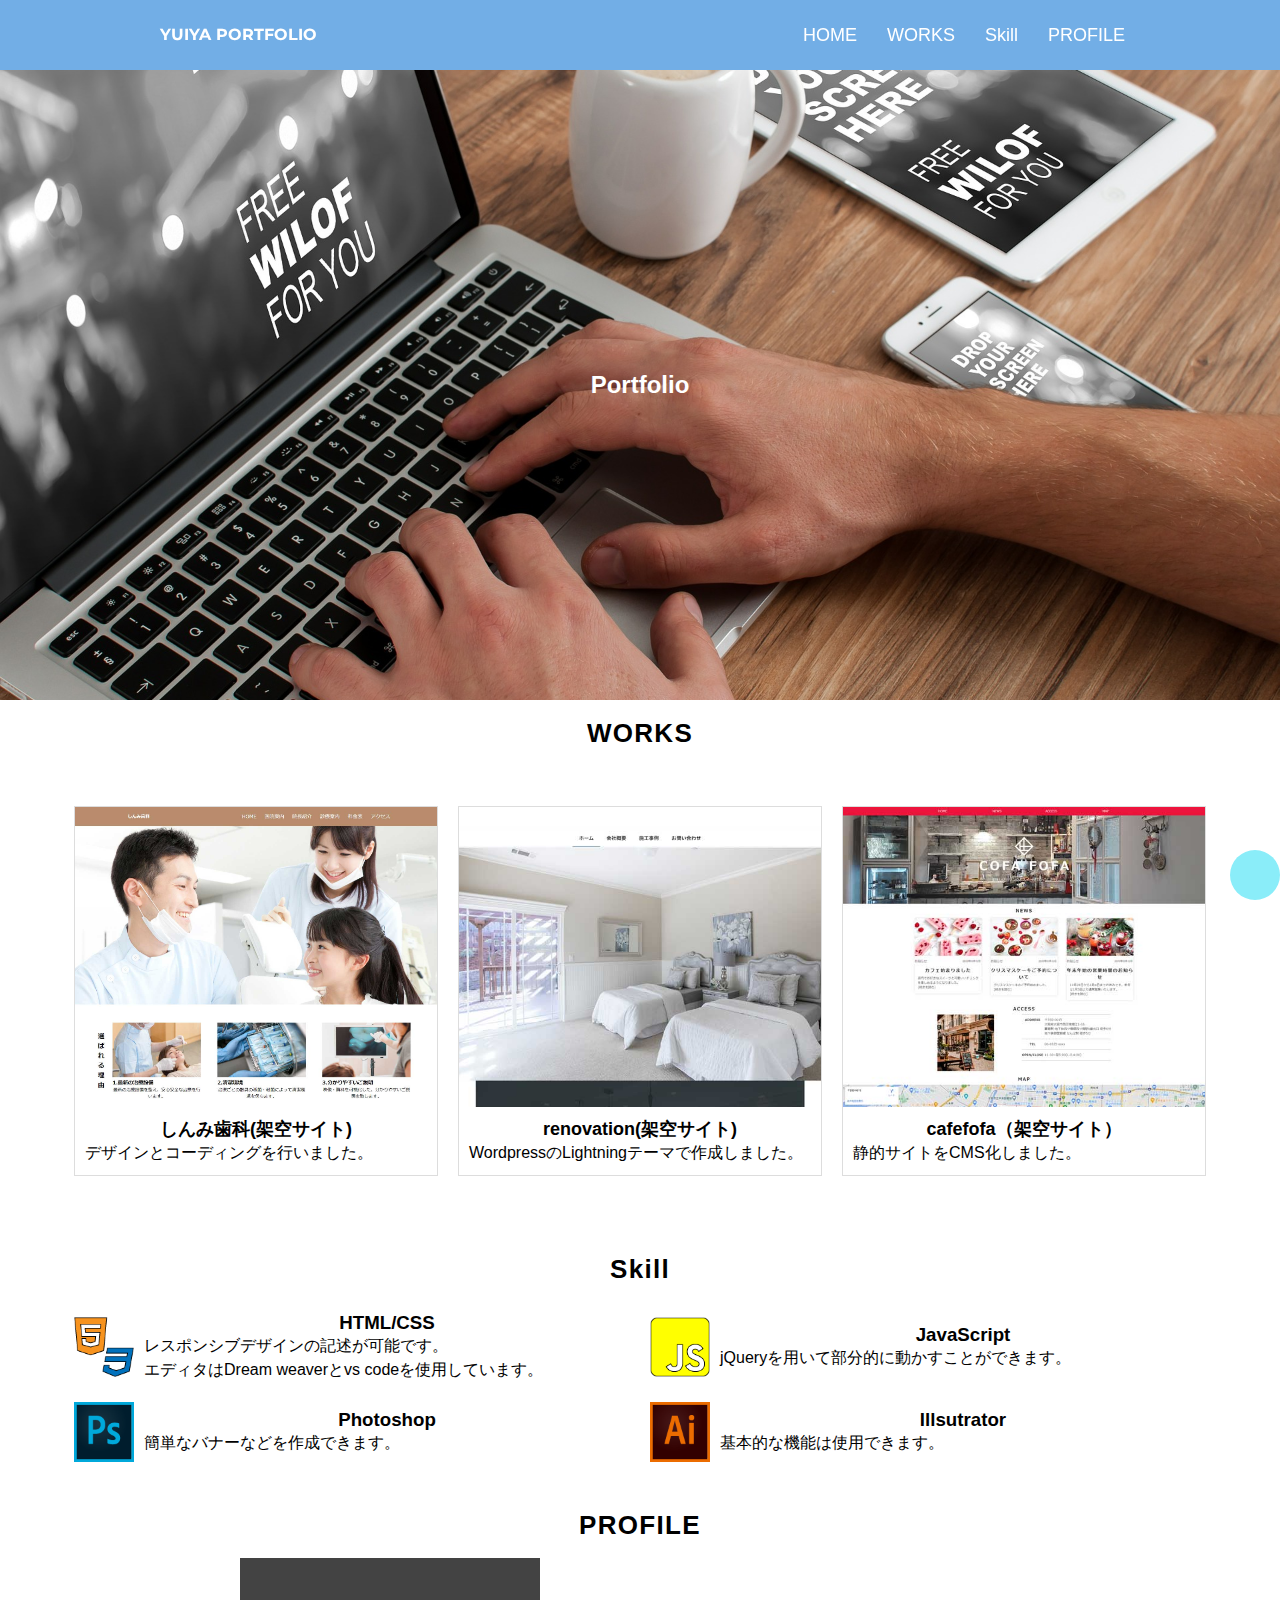
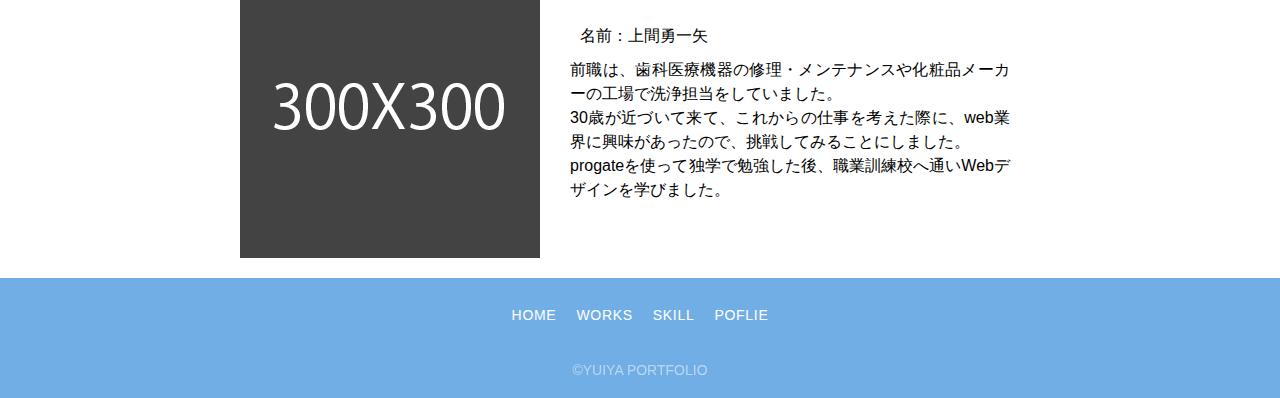
<file: index.html>
<!DOCTYPE html>
<html lang="ja">
<head>
<meta charset="UTF-8">
<meta http-equiv="X-UA-Compatible" content="IE=edge">
<meta name="viewport" content="width=device-width, initial-scale=1.0">
<!-- 検索結果出さないようにする -->
<meta name="robots" content="noindex,nofollow">
<title>yuiya-portfolio</title>
<!--Google Fonts-->
<link href="https://fonts.googleapis.com/css2?family=Montserrat:wght@500&display=swap" rel="stylesheet">
<!--Font Awesome５-->
<link rel="stylesheet" href="https://use.fontawesome.com/releases/v5.1.0/css/all.css" integrity="sha384-lKuwvrZot6UHsBSfcMvOkWwlCMgc0TaWr+30HWe3a4ltaBwTZhyTEggF5tJv8tbt" crossorigin="anonymous">
<!--css-->
<link rel="stylesheet" href="css/reset.css">
<link rel="stylesheet" href="css/style.css">
<!--jQuery--> 
<script src="js/jquery-3.6.0.min.js"></script> 
<script src="js/main.js"></script> 
</head>

<body>
<div class="wrapper"> 
  <!-- headerここから -->
  <header>
    <div class="container">
      <div class="header_inner">
        <div class="container-small">
          <h1 class="header_logo"> <a href="https://yuiya-portfolio.com/">YUIYA PORTFOLIO</a> </h1>
        </div>
        <!--ナビ-->
        <nav class="header_nav">
          <ul>
            <li><a href="#">HOME</a></li>
            <li><a href="#work">WORKS</a></li>
            <li><a href="#skill">Skill</a></li>
            <li><a href="#profile">PROFILE</a></li>
          </ul>
        </nav>

        <!-- ハンバーガーメニュー -->
        <div class="hamburger-menu">
          <span class="hamburger-menu__line"></span>
        </div>
        <nav class="nav-sp">
          <ul>
            <li><a href="#">HOME</a></li>
            <li><a href="#work">WORKS</a></li>
            <li><a href="#skill">Skill</a></li>
            <li><a href="#profile">PROFILE</a></li>
          </ul>
        </nav>
      </div>
    </div>
  </header>
  <!-- headerここまで --> 
  <!-- mvここから -->
  <div class="mv">
    <div class="container">
      <h2 class="mv_title">Portfolio</h2>
    </div>
  </div>
  
  <!-- mvここまで --> 
  <!-- mainここから -->
  <main class="content"> 
    <!-- Wrokここから -->
    <section class="work_section">
      <h2 id="work" class="title">WORKS</h2>
      <div class="container">
        <div class="work_list">
          <article>
            <a class="wrok_item" href="dental/index.html">
              <div class="thumbnail" style="background-image:url(images/dentalsite.jpg)">
              </div>
              <div class="text">
                <h3>しんみ歯科(架空サイト)</h3>
                <p>デザインとコーディングを行いました。</p>
              </div>
            </a>
          </article>
          <article>
            <a class="wrok_item" href="https://renovation.yuiya-portfolio.com/">
              <div class="thumbnail" style="background-image:url(images/renovation.yuiya-portfolio.jpg)">
              </div>
              <div class="text">
                <h3>renovation(架空サイト)</h3>
                <p>WordpressのLightningテーマで作成しました。</p>
              </div>
            </a>
          </article>         
          <article>
            <a class="wrok_item" href="https://cafefofa.yuiya-portfolio.com">
              <div class="thumbnail" style="background-image:url(images/cafefofa.yuiya-portfolio.jpg)">
              </div>
              <div class="text">
                <h3>cafefofa（架空サイト）</h3>
                <p>静的サイトをCMS化しました。</p>
              </div>
            </a>
          </article>   
        </div>
      </div>
    </section>
    <!-- Workここまで --> 
    <!-- Skillここから -->
    <section class="skill_section">
      <h2 id="skill" class="title">Skill</h2>
      <div class="container">
        <div class="skill_list">
          <div class="skill_item">
            <img src="images/htmlcss.png" alt="Html">
            <div class="text">
              <h3>HTML/CSS</h3>
              <p>
                レスポンシブデザインの記述が可能です。
                <br>エディタはDream weaverとvs codeを使用しています。
              </p>
            </div>
          </div>

          <div class="skill_item">
            <img src="images/js.png" alt="JavaScript">
            <div class="text">
              <h3>JavaScript</h3>
              <p>jQueryを用いて部分的に動かすことができます。</p>
            </div>
          </div>
          
          <div class="skill_item">
            <img src="images/ps.png" alt="Photoshop">
            <div class="text">
              <h3>Photoshop</h3>
              <p>簡単なバナーなどを作成できます。</p>
            </div>
          </div>
          

          <div class="skill_item">
            <img src="images/ai.png" alt="Illsutrator">
            <div class="text">
              <h3>Illsutrator</h3>
              <p>基本的な機能は使用できます。</p>
            </div>
          </div>
          
        </div>   
      </div>
    </section>
    <!-- Skillここまで --> 
    <!-- PROFILEここから -->
    <section class="profile_secton">
      <div class="container">
        <h2 id="profile" class="title">PROFILE</h2>
        <div class="profile_inner">
          <img src="images/300X300.jpg" alt="">
          <div class="profile_text">
            <p class="profile_name">名前：上間勇一矢</p>
            <p>
              前職は、歯科医療機器の修理・メンテナンスや化粧品メーカーの工場で洗浄担当をしていました。<br>
              30歳が近づいて来て、これからの仕事を考えた際に、web業界に興味があったので、挑戦してみることにしました。<br>
              progateを使って独学で勉強した後、職業訓練校へ通いWebデザインを学びました。
            </p>
          </div>
        </div>
      </div>
    </section>
    <!-- PROFILEここまで -->
  </main>
  <!-- mainここまで -->
  <!-- TOPへ戻るボタン -->
  <div id="page_top"><a href="#"></a></div>
  <!-- footerここから -->
  <footer class="footer">
    <nav class="footerNav">
      <ul class="footerNav-list">
        <li class=""><a href="#">HOME</a></li>
        <li class=""><a href="#work">WORKS</a></li>
        <li class=""><a href="#skill">SKILL</a></li>
        <li class=""><a href="#profile">POFLIE</a></li>
      </ul>
    </nav>
    <div class="copyright">©YUIYA PORTFOLIO</div>
  </footer>
  <!-- footerここまで --> 
</div>
</body>
</html>
</file>
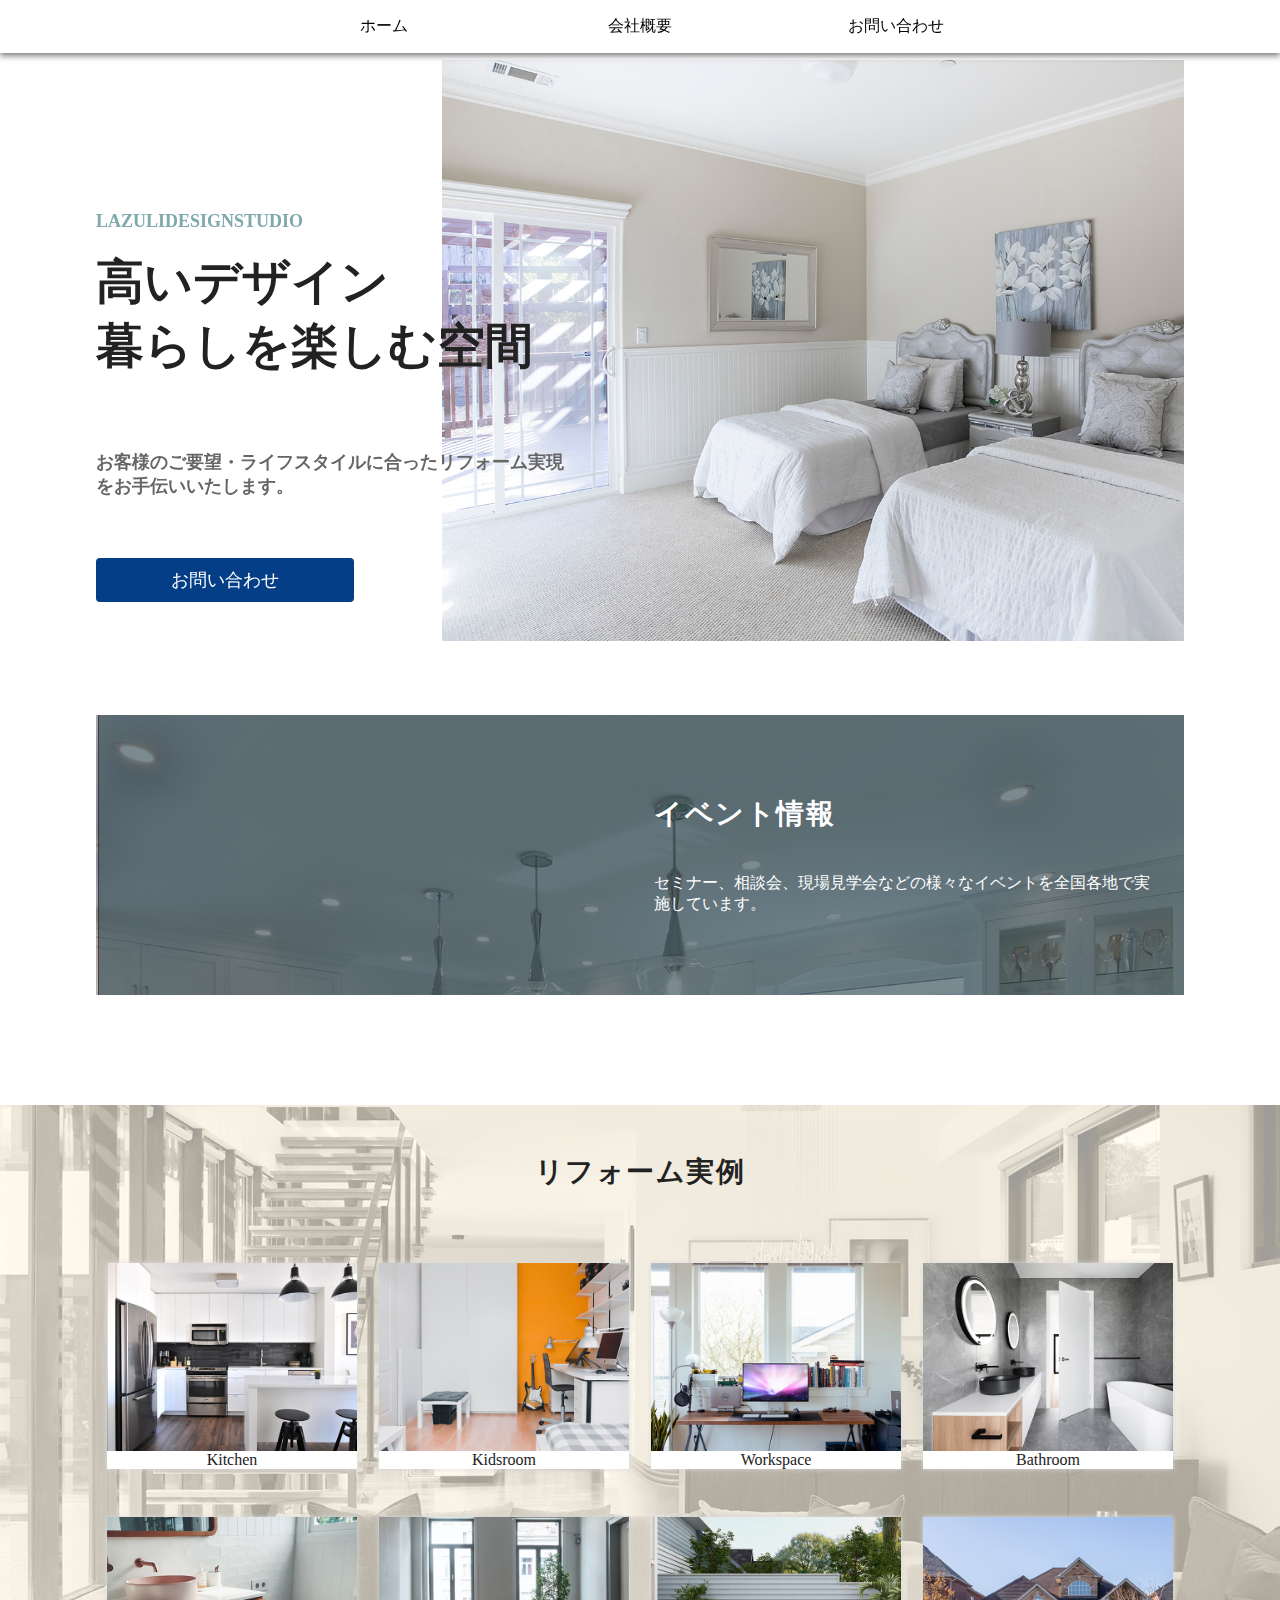
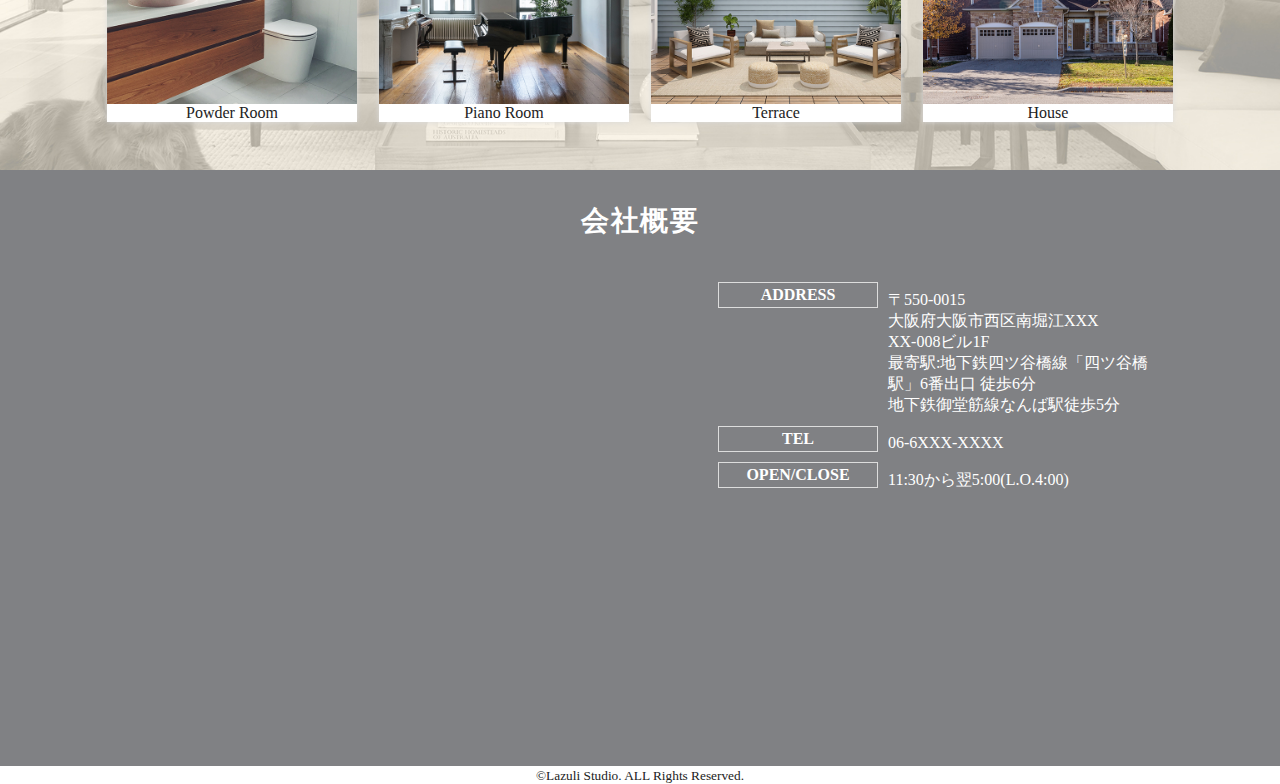
<file: rerorm/index.html>
<!DOCTYPE html>
<html lang="ja">
<head>
  <meta charset="UTF-8">
  <meta http-equiv="X-UA-Compatible" content="IE=edge">
  <meta name="viewport" content="width=device-width, initial-scale=1.0">
  <title>reform</title>
  <link rel="stylesheet" href="css/style.css">
</head>
<body>
  <header>
    <nav>
      <ul>
        <li><a href="#subtitle">ホーム</a></li>
        <li><a href="#company info">会社概要</a></li>
        <li><a href="#">お問い合わせ</a></li>
      </ul>
    </nav>
  </header>

  <main>
    <section class="hero">
      <div class="text">
        <p id="subtitle">LAZULIDESIGNSTUDIO</p>
        <h1>高いデザイン<br>暮らしを楽しむ空間</h1>
        <p>お客様のご要望・ライフスタイルに合ったリフォーム実現をお手伝いいたします。</p>
        <a href="#" class="btn">お問い合わせ</a>
      </div>
      <figure>
        <img src="images/topimage.jpg" alt="#">
      </figure>
    </section>

    <section class="event">
      <div class="event-text">
        <h2>イベント情報</h2>
        <p>セミナー、相談会、現場見学会などの様々なイベントを全国各地で実施しています。</p>
      </div>
    </section>

    <section class="reform">
      <h2>リフォーム実例</h2>
      <div class="re-wrap">

        <div class="re-item">
          <figure><img src="images/kitchen.jpg" alt=""> </figure>
          <p>Kitchen</p>
        </div>
        <div class="re-item">
          <figure><img src="images/kidsroom.jpg" alt=""></figure>
          <p>Kidsroom</p>
        </div>
        <div class="re-item">
          <figure><img src="images/workspace.jpg" alt=""></figure>
          <p>Workspace</p>
        </div>
        <div class="re-item">
          <figure><img src="images/bathroom.jpg" alt=""></figure>
          <p>Bathroom</p>
        </div>
        <div class="re-item">
          <figure><img src="images/toilet.jpg" alt=""></figure>
          <p>Powder Room</p>
        </div>
        <div class="re-item">
          <figure><img src="images/musicroom.jpg" alt=""></figure>
          <p>Piano Room</p>
        </div>
        <div class="re-item">
          <figure><img src="images/terrace.jpg" alt=""></figure>
          <p>Terrace</p>
        </div>
        <div class="re-item">
          <figure><img src="images/house.jpg" alt=""></figure>
          <p>House</p>
        </div>
    
      </div>
    </section>

    <section class="about">
      <h2 id="company info">会社概要</h2>
      <div class="about-wrap">
        <div class="map-area">
          <iframe src="https://www.google.com/maps/embed?pb=!1m18!1m12!1m3!1d6562.735169627276!2d135.48419507397963!3d34.67067109556439!2m3!1f0!2f0!3f0!3m2!1i1024!2i768!4f13.1!3m3!1m2!1s0x6000e70615da27f1%3A0x5b9cb062c77c179!2z44CSNTUwLTAwMTU!5e0!3m2!1sja!2sjp!4v1640588750828!5m2!1sja!2sjp" width="600" height="450" style="border:0;" allowfullscreen="" loading="lazy"></iframe>
        </div>
        <div class="adress">
          <table>
            <tr>
              <th><span class="ad">ADDRESS</span></th>
              <td>
                〒550-0015<br>
                大阪府大阪市西区南堀江XXX<br>
                XX-008ビル1F<br>
                最寄駅:地下鉄四ツ谷橋線「四ツ谷橋駅」6番出口 徒歩6分<br>
                地下鉄御堂筋線なんば駅徒歩5分
              </td>
            </tr>
            <tr><th><span class="ad">TEL</span></th><td>06-6XXX-XXXX</td></tr>
            <tr><th><span class="ad">OPEN/CLOSE</span></th><td>11:30から翌5:00(L.O.4:00)</td></tr>
          </table>
        </div>
      </div>
    </section>
  </main>
  <footer>
    <small>&copy;Lazuli Studio. ALL Rights Reserved.</small>
  </footer>
</body>
</html>
</file>
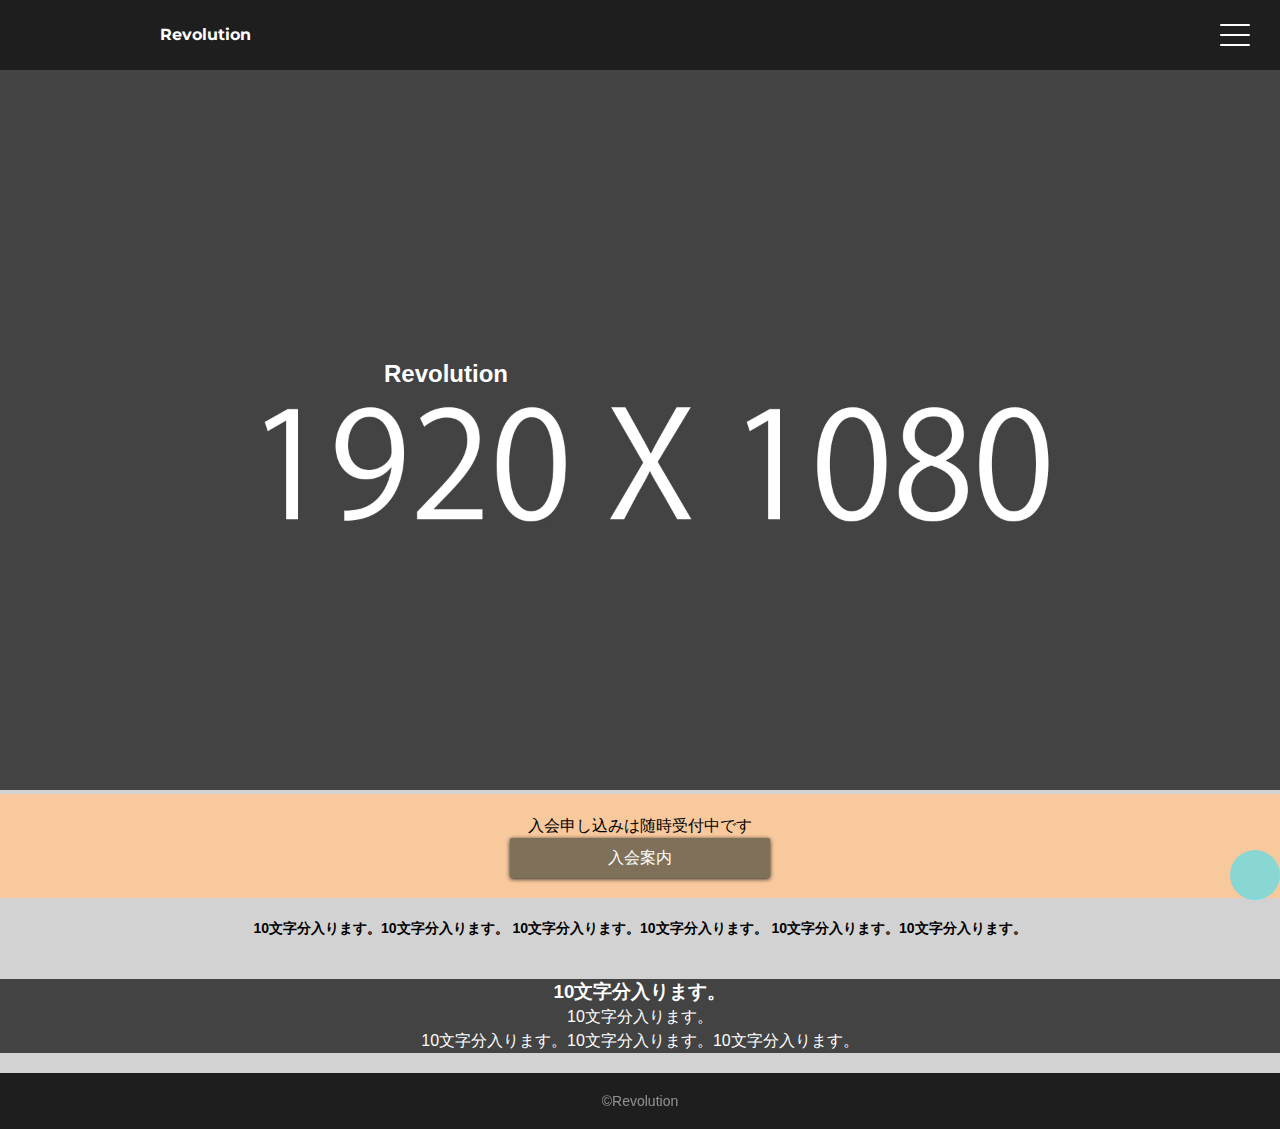
<file: sports_gym/index.html>
<!DOCTYPE html>
<html lang="ja">
<head>
<meta charset="UTF-8">
<meta http-equiv="X-UA-Compatible" content="IE=edge">
<meta name="viewport" content="width=device-width, initial-scale=1.0">
<!-- 検索結果出さないようにする -->
<meta name="robots" content="noindex,nofollow">
<title>Revolution</title>
<!--Google Fonts-->
<link href="https://fonts.googleapis.com/css2?family=Montserrat:wght@500&display=swap" rel="stylesheet">
<!--Font Awesome５-->
<link rel="stylesheet" href="https://use.fontawesome.com/releases/v5.1.0/css/all.css" integrity="sha384-lKuwvrZot6UHsBSfcMvOkWwlCMgc0TaWr+30HWe3a4ltaBwTZhyTEggF5tJv8tbt" crossorigin="anonymous">
<!--css-->
<link rel="stylesheet" href="css/reset.css">
<link rel="stylesheet" href="css/style.css">
<!--jQuery--> 
<script src="js/jquery-3.6.0.min.js"></script> 
<script src="js/main.js"></script> 
</head>

<body>
<div class="wrapper"> 
  <!-- headerここから -->
  <header>
    <div class="container">
      <div class="header_inner">
        <div class="container-small">
          <h1 class="header_logo"> <a href="index.html">Revolution</a> </h1>
        </div>
       </div> 
    </div>
  <!-- ハンバーガーメニューここから -->
  <div id="navArea">

    <nav>
      <div class="inner">
        <ul>
          <li><a href="#">コンセプト</a></li>
          <li><a href="#">料金・入会案内</a></li>
          <li><a href="#">施設情報</a></li>
        </ul>
      </div>
    </nav>
  
    <div class="toggle_btn">
      <span></span>
      <span></span>
      <span></span>
    </div>
  
    <div id="mask"></div>
  
  </div>
  <!-- ハンバーガーメニューここまで -->
  </header>
  <!-- headerここまで --> 
  <!-- mvここから -->
  <div class="mv_area">
    <img src="images/dummy/1920X1080.jpg" alt="">
    <h2 class="mv_title">Revolution</h2>
  </div>
  
  <!-- mvここまで --> 

  <!-- mainここから -->
  <main class="content">
    <section class="join_section">
        <div class="container">
          <div class="join">
            <p>入会申し込みは随時受付中です</p>
            <div class="join_btn">
              <a href="">入会案内</a>
            </div>
          </div>
      </div>
      </section>

      <section class="catch_copy_section">
        <div class="catch_copy">
          <p>
            10文字分入ります。10文字分入ります。
            10文字分入ります。10文字分入ります。
            10文字分入ります。10文字分入ります。
          </p>
        </div>
      </section>

      <section class="concept_section">
        <div class="concept_area concept1">
          <h3>10文字分入ります。</h3>
          <p>10文字分入ります。</p>
          <p>10文字分入ります。10文字分入ります。10文字分入ります。</p>
        </div>
      </section>
  </main>
  <!-- mainここまで -->
  <!-- TOPへ戻るボタン -->
  <div id="page_top"><a href="#"></a></div>
  <!-- footerここから -->
  <footer class="footer">
    <nav class="footerNav">
      <ul class="footerNav-list">
        <li class=""><a href="#">HOME</a></li>
        <li class=""><a href="#work">WORKS</a></li>
        <li class=""><a href="#skill">SKILL</a></li>
        <li class=""><a href="#profile">POFLIE</a></li>
      </ul>
    </nav>
    <div class="copyright">©Revolution</div>
  </footer>
  <!-- footerここまで --> 
</div>
</body>

</html>
</file>
<file: css/style.css>
.container {
  max-width: 1180px;
  width: 90%;
  margin: 0 auto;
}
body {
  margin: 0;
  font-family: 'メイリオ', 'Hiragino Kaku Gothic Pro', sans-serif;
  background-color: #fff;
}
p{
  text-align: justify;
}
.title{
  display: block;
  padding-top: 70px;
  margin-top: -70px;
}

/* TOPへ戻るボタン */
#page_top{
  width: 50px;
  height: 50px;
  position: fixed;
  right: 0;
  bottom: 0;
  background:#3ce1f6;
  opacity: 0.6;
  border-radius: 50%;
}
#page_top a{
  position: relative;
  display: block;
  width: 50px;
  height: 50px;
  text-decoration: none;
}
#page_top a::before{
  font-family: 'Font Awesome 5 Free';
  font-weight: 900;
  content: '\f106';
  font-size: 25px;
  color: #fff;
  position: absolute;
  width: 25px;
  height: 25px;
  top: -5px;
  bottom: 0;
  right: 0;
  left: 0;
  margin: auto;
  text-align: center;
}

/*ヘッダーロゴ　サイト名*/
.header_logo {
  display: inline-block;
  line-height: 70px;
  padding-left: 20px;
  padding-right: 20px;
  color: #fff;
  font-family: 'Montserrat', sans-serif;
  font-size: 16px;
  text-decoration: none;
}
/*ヘッダー*/
header {
  width: 100%;
  background-color: #72aee6;
  position:fixed;
  top:0;
  color: #fff;
  z-index: 10000;
}
.header_inner {
  display: flex;
  width: 100%;
  height: var(--header-height);
  align-items: center;
  justify-content: space-between;
}
.header_navi ul {
  margin: 0;
  padding: 0;
  list-style: none;
}
.header_nav a {
  display: block;
  padding: 15px;
  color: inherit; /*親要素を引き継ぐ*/
  font-size: 18px;
  text-decoration: none; /*リンクの下線を消す*/
}
/* ハンバーガーメニュー */
.hamburger-menu{
  display: flex;
  align-items: center;
  width: 32px;
  height: 32px;
  cursor: pointer;
  z-index: 1000;
}

.hamburger-menu__line{
  display: block;
  width: 100%;
  height: 4px;
  border-radius: 4px;
  background-color: #FFF;
  position: relative;
  transition: all 0.5s;
}

.hamburger-menu__line::before,
.hamburger-menu__line::after{
  content: '';
  display: block;
  width: 100%;
  height: 4px;
  border-radius: 4px;
  background-color: #FFF;
  position: absolute;
  transition: all 0.5s;
}

.hamburger-menu__line::before{
  transform: translateY(-12px);
}
.hamburger-menu__line::after{
  transform: translateY(12px);
}
.hamburger-menu.open .hamburger-menu__line{
  background-color: transparent;
}
.hamburger-menu.open .hamburger-menu__line::before{
  transform: rotate(45deg);
}
.hamburger-menu.open .hamburger-menu__line::after{
  transform: rotate(-45deg);
}


/* ナビゲーション */
.nav-sp{
  box-sizing: border-box;
  position: absolute;
  top: 0;
  right: -300px;
  width: 300px;
  height: 100%;
  padding-top: 70px;
  text-align: left;
  transition: right 0.5s;
}
.nav-sp a{
  display: inline-block;
  padding: 5px 0;
}
.nav-sp.open{
  right: 0;
}
.nav-sp ul{
  background-color: #72aee6;
}
.nav-sp li{
  text-align: center;
  padding: 10px;
}
.wrapper {
  overflow-x: hidden;
}


.mv {
  background-image: url(../images/mv.jpg);
  display: flex;
  background-repeat: no-repeat;
  background-position: center center;
  background-size: cover;
  align-items: center;
  justify-content: center;
  height: 70vh;
  margin-top: 70px;
}
.mv_title {
  color: #fff;
  text-align: center;
}

/* main */
section{
  padding-top: 20px;
  padding-bottom: 20px;
}
.content{
  text-align: center;
}
article{
  margin: 30px auto;
  width: 100%;
}

.title {
  font-size: 26px;
  margin-bottom: 20px;
  line-height: 1;
  font-weight: bold;
  text-align: center;
  letter-spacing: .05em;
}

.work_section a{
  margin: 10px;
  display: block;
  border: solid 1px #ddd;
  text-decoration: none;
}
.work_section a:hover{
  opacity: 0.8;
}
.work_section .thumbnail{
  min-height: 150px;
  /* background-position: center; */
  background-size: cover;
}

.work_section .text{
  margin: 10px;
}
.work_section h3{
  font-size: 18px;
}

.work_list{
  display: flex;
  flex-direction: column;
}
.skill_item{
  display: flex;
  align-items: center;
  justify-content: center;
  padding: 10px;
}
.skill_item img{
  width: 60px;
  height: 60px;
  margin-right: 10px;
}
.profile_secton{
  text-align: center;
}
.profile_secton img{
  max-width: 100%;
}
.profile_name{
  padding: 10px;
}

footer {
  width: 100%;
  background-color:#72aee6;
  color: #fff;
}
.footer {
  padding:20px;
}
.footerNav {
  display: flex;
  margin-bottom: 30px;
  align-items: center;
  justify-content: center;
}
.footerNav-list {
  display: flex;
  padding: 0;
  flex-wrap: wrap;
  justify-content: center;
}
.footerNav-list li a {
    display: inline-block;
    font-size: 14px;
    line-height: 1;
    letter-spacing: .05em;
    color: #fff;
    transition: .3s;
    padding: 5px 0;
}
.copyright {
  font-size: 14px;
  text-align: center;
  color: var(--header-nav-color);
  opacity: .5;
}
/*モバイル用のデザイン*/
@media(max-width:767px) {
  .header-logo {
    font-size: 16px;
    margin-right: 15px;
  }
  header .container-small {
    display: flex;
    align-items: center;
    justify-content: space-between;
  }
  .header_nav {
    display: none;
  }

  .header_nav li {
    margin-bottom: 10px;
  }
  .mv_title {
    font-size: 40px;
  }
  .footerNav {
    margin-bottom: 15px;
  }
  .footerNav-list li {
    margin: 0 10px;
  }

}
/*PC用のデザイン*/
@media(min-width:768px) {
  header .container {
    display: flex;
    align-items: center; /*中央揃え*/
    justify-content: space-between; /*左右を両端揃え*/
    max-width: 1000px; /*今はもう少し大きくでも大丈夫*/
    margin: 0 auto;
  }
  .header_nav ul {
    display: flex;
  }
  /*toggle buttom を非表示にする*/
  .toggle {
    display: none;
  }
  /*重要！ ナビゲーションが非表示になるケースがあるので !important を指定しておく*/
  .header_nav {
    display: block !important;
  }
  .hamburger-menu{
    display: none;
  }
  .work_list{
    display: flex;
    flex-direction: row;
    justify-content: space-between;
  }
  .work_section .thumbnail{
    height: 300px;
  }
  .skill_list{
    display: flex;
    flex-wrap: wrap;
  }
  .skill_item {
    width: 50%;
    justify-content: space-between;
    /* align-items: stretch; */
  }
  .skill_item .text{
    width: 100%;
  }
  .profile_inner {
    display: flex;
    justify-content: center;
    align-items: center;
    max-width: 800px;
    margin: 0 auto;
  }
  .profile_text{
    padding: 30px;
  }

  .footer {
    padding: 20px;
  }
  .footerNav-list li a {
    padding: 10px;
  }
}
</file>
<file: rerorm/css/style.css>
*{
  margin: 0;
  padding: 0;
  box-sizing: border-box;
}

body{
  color: #222222;
}
img{
  width: 100%;
  height: auto;
  vertical-align: bottom;
}

a{
  color: #000;
  text-decoration: none;
}

.btn{
  display: inline-block;
  margin-top: 60px;
  padding: 10px 75px;
  background-color: #043e86;
  border-radius: 4px;
  color: #fff;
  font-size: 18px;
}

h2{
  font-size: 28px;
  margin-bottom: 40px;
  letter-spacing: 1.5px;
  font-weight: bold;
}

header{
  background-color: rgba(255, 255,255, 0.8);
  box-shadow: 0 3px 6px rgba(0, 0, 0, 0.5);
  position: fixed;
  width: 100%;
  top: 0;
  left: 0;
}

nav ul{
  display: flex;
  list-style: none;
  width: 60%;
  margin: 0 auto;
  padding: 1rem 0;
}
nav ul li{
  flex: 1;
  text-align: center;
}

#subtitle{
  color: #7fa9aa;
  font-size: 18px;
  font-weight: bold;
  line-height: 0.9;/*行の高さ*/
}

.hero{
  display: flex;
  max-width: 1088px;
  margin: 60px auto 74px;
}

.hero img{
  width: 100%;
  height: 100%;
  object-fit: cover;/*調べる*/
}

.hero .text{
  flex: 0 0 485px;
  margin-top: 110px;
  margin-right: -139px;
  margin-bottom: 39px;
  z-index: 999;
}
.hero h1{
  margin-top:21px;
  margin-bottom: 72px;
  font-size: 48px;
  font-weight: bold;
  letter-spacing: 1.5;
}

.hero p{
  margin-top: 43px;
  margin-bottom: 0;
  color: #666;
  font-weight: bold;
  font-size: 18px;
}

.event{
  max-width: 1088px;
  margin-left: auto;
  margin-right: auto;
  margin-bottom: 110px;
  padding: 80px 20px;
  background-image: url(../images/plan.jpg);
  background-size: cover;
}

.event-text{
  width: 500px;
  margin-right: 10px;
  margin-left:auto;
  text-align: left;
  color: #fff;
}

.reform{
  background-image: url(../images/backimage.jpg);
  background-position: center;
  background-size: cover;
  text-align: center;
  padding-top: 2rem;
}

.reform h2{
  margin-top: 16px;
  margin-bottom: 72px;
}

.re-wrap{
  display: flex;
  justify-content: space-around;
  flex-wrap: wrap;
  max-width: 1088px;
  margin: 0 auto;
}

.re-item{
  flex: 0 0 250px;
  background-color: #fff;
  box-shadow: 0 0 5px #ddd;
  margin-bottom: 3rem;
}

.about{
  padding: 2rem 20px;
  background-color: #808184;
  color: #fff;
  text-align: center;
}

.about-wrap{
  display: flex;
  align-items: flex-start;
  justify-content: center;
  width: 1088px;
  margin: 0 auto;
}

.map-area{
  flex: 1;
}

.adress{
  flex: 1;
}
table{
  margin-left:20px;
}
tr{
  margin-bottom: 5px;
}
th{
  vertical-align: top;
}
td{
  padding: 0.5em;
  text-align: left;
}

th span{
  display: inline-block;
  width: 10em;
  border: 1px solid #ddd;
  padding: 3px 10px;
}

footer{
  text-align: center;
}
</file>
<file: sports_gym/css/style.css>
.container {
  max-width: 1180px;
  width: 90%;
  margin: 0 auto;
}
body {
  margin: 0;
  font-family: 'メイリオ', 'Hiragino Kaku Gothic Pro', sans-serif;
  background-color: #d2d2d2;
}
.title{
  display: block;
  padding-top: 70px;
  margin-top: -70px;
}

/* TOPへ戻るボタン */
#page_top{
  width: 50px;
  height: 50px;
  position: fixed;
  right: 0;
  bottom: 0;
  background:#3ce1f6;
  opacity: 0.6;
  border-radius: 50%;
}
#page_top a{
  position: relative;
  display: block;
  width: 50px;
  height: 50px;
  text-decoration: none;
}
#page_top a::before{
  font-family: 'Font Awesome 5 Free';
  font-weight: 900;
  content: '\f106';
  font-size: 25px;
  color: #fff;
  position: absolute;
  width: 25px;
  height: 25px;
  top: -5px;
  bottom: 0;
  right: 0;
  left: 0;
  margin: auto;
  text-align: center;
}

/*ヘッダーロゴ　サイト名*/
.header_logo {
  display: inline-block;
  line-height: 70px;
  padding-left: 20px;
  padding-right: 20px;
  color: #fff;
  font-family: 'Montserrat', sans-serif;
  font-size: 16px;
  text-decoration: none;
}
/*ヘッダー*/
header {
  width: 100%;
  background-color:  #1e1e1e;
  position:fixed;
  top:0;
  color: #fff;
  z-index: 10000;
}
.header_inner {
  display: flex;
  width: 100%;
  height: var(--header-height);
  align-items: center;
  justify-content: space-between;
}
.header_navi ul {
  margin: 0;
  padding: 0;
  list-style: none;
}
.header_nav a {
  display: block;
  padding: 15px;
  color: inherit; /*親要素を引き継ぐ*/
  font-size: 18px;
  text-decoration: none; /*リンクの下線を消す*/
}


/* ハンバーガーメニュー */
nav {
  display: block;
  position: fixed;
  top: 0;
  left: -300px;
  bottom: 0;
  width: 300px;
  background: #ffffff;
  overflow-x: hidden;
  overflow-y: auto;
  -webkit-overflow-scrolling: touch;
  transition: all .5s;
  z-index: 3;
  opacity: 0;
}
.open nav {
  left: 0;
  opacity: 1;
}
nav .inner {
  padding: 25px;
}
nav .inner ul {
  list-style: none;
  margin: 0;
  padding: 0;
}
nav .inner ul li {
  position: relative;
  margin: 0;
  border-bottom: 1px solid #333;
}
nav .inner ul li a {
  display: block;
  color: #333;
  font-size: 14px;
  padding: 1em;
  text-decoration: none;
  transition-duration: 0.2s;
}
nav .inner ul li a:hover {
  background: #e4e4e4;
}
@media screen and (max-width: 767px) {
  nav {
    left: -220px;
    width: 220px;
  }
}
/*============
.toggle_btn
=============*/
.toggle_btn {
  display: block;
  position: fixed;
  top: 20px;
  right: 30px;
  width: 30px;
  height: 30px;
  transition: all .5s;
  cursor: pointer;
  z-index: 3;
}
.toggle_btn span {
  display: block;
  position: absolute;
  left: 0;
  width: 30px;
  height: 2px;
  background-color: #fff;
  border-radius: 4px;
  transition: all .5s;
}
.toggle_btn span:nth-child(1) {
  top: 4px;
}
.toggle_btn span:nth-child(2) {
  top: 14px;
}
.toggle_btn span:nth-child(3) {
  bottom: 4px;
}
.open .toggle_btn span {
  background-color: #fff;
}
.open .toggle_btn span:nth-child(1) {
  -webkit-transform: translateY(10px) rotate(-315deg);
  transform: translateY(10px) rotate(-315deg);
}
.open .toggle_btn span:nth-child(2) {
  opacity: 0;
}
.open .toggle_btn span:nth-child(3) {
  -webkit-transform: translateY(-10px) rotate(315deg);
  transform: translateY(-10px) rotate(315deg);
}
/*============
#mask
=============*/
#mask {
  display: none;
  transition: all .5s;
}
.open #mask {
  display: block;
  position: fixed;
  top: 0;
  left: 0;
  width: 100%;
  height: 100%;
  background: #000;
  opacity: .8;
  z-index: 2;
  cursor: pointer;
}

/*============
ハンバーガーメニューここまで
=============*/

.wrapper {
  overflow-x: hidden;
}
/* メインビジュアルここから */
.mv{
  position: relative;
}
.mv_area img{
  width: 100%;
  padding-top: 70px;
}
.mv_title{
  position: absolute;
  color: #fff;
  left: 30%;
  top: 40%;
}
/* メインビジュアルここまで */


/* main */
section{
  padding-top: 20px;
  padding-bottom: 20px;
}
.content{
  text-align: center;
}
article{
  margin: 30px auto;
}

.title {
  font-size: 26px;
  margin-bottom: 20px;
  line-height: 1;
  font-weight: bold;
  text-align: center;
  letter-spacing: .05em;
}
/* joinここから */
.join_section{
  background-color: #f9c99e;
}
.join_btn a{
  display: block;
  background-color: #7f7159;
  color: #FFF;
  width: 260px;
  height: 40px;
  line-height: 40px;
  margin: 0 auto;
  text-align: center;
  border-radius: 2px;
  box-shadow: 0 1px 4px #1e1e1e;
}
/* joinここまで */
/* キャッチコピーここから */
.catch_copy{
  width: 90%;
  margin: 0 auto;
}
.catch_copy p{
  font-size: 14px;
  font-weight: bold;
}
/* キャッチコピーここまで */
/* コンセプトここから */
.concept_section{
  color: #fff;
}
.concept1{
  background-image: url(../images/dummy/1920X1080.jpg);
}
/* コンセプトここまで */

footer {
  width: 100%;
  background-color: #1e1e1e;
  color: #fff;
}
.footer {
  padding:20px;
}
.footerNav {
  display: flex;
  margin-bottom: 30px;
  align-items: center;
  justify-content: center;
}
.footerNav-list {
  display: flex;
  padding: 0;
  flex-wrap: wrap;
  justify-content: center;
}
.footerNav-list li a {
    display: inline-block;
    font-size: 14px;
    line-height: 1;
    letter-spacing: .05em;
    color: #fff;
    transition: .3s;
    padding: 5px 0;
}
.copyright {
  font-size: 14px;
  text-align: center;
  color: var(--header-nav-color);
  opacity: .5;
}
/*モバイル用のデザイン*/
@media(max-width:767px) {
  .header-logo {
    font-size: 16px;
    margin-right: 15px;
  }
  header .container-small {
    display: flex;
    align-items: center;
    justify-content: space-between;
  }
  .header_nav {
    display: none;
  }

  .header_nav li {
    margin-bottom: 10px;
  }
  .footerNav {
    margin-bottom: 15px;
  }
  .footerNav-list li {
    margin: 0 10px;
  }

}
/*PC用のデザイン*/
@media(min-width:768px) {
  header .container {
    display: flex;
    align-items: center; /*中央揃え*/
    justify-content: space-between; /*左右を両端揃え*/
    max-width: 1000px; /*今はもう少し大きくでも大丈夫*/
    margin: 0 auto;
  }
  .header_nav ul {
    display: flex;
  }
  /*toggle buttom を非表示にする*/
  .toggle {
    display: none;
  }
  /*重要！ ナビゲーションが非表示になるケースがあるので !important を指定しておく*/
  .header_nav {
    display: block !important;
  }
  .hamburger-menu{
    display: none;
  }
  .work_list{
    display: flex;
    flex-direction: row;
  }
  .work_section .thumbnail{
    height: 300px;
  }
  .skill_list{
    display: flex;
    flex-wrap: wrap;
  }
  .skill_item {
    width: 50%;
    align-items: stretch;
  }
  .profile_inner {
    display: flex;
    justify-content: center;
    align-items: center;
    max-width: 800px;
    margin: 0 auto;
  }
  .profile_text{
    padding: 30px;
  }

  .footer {
    padding: 20px;
  }
  .footerNav-list li a {
    padding: 10px;
  }
}
</file>
